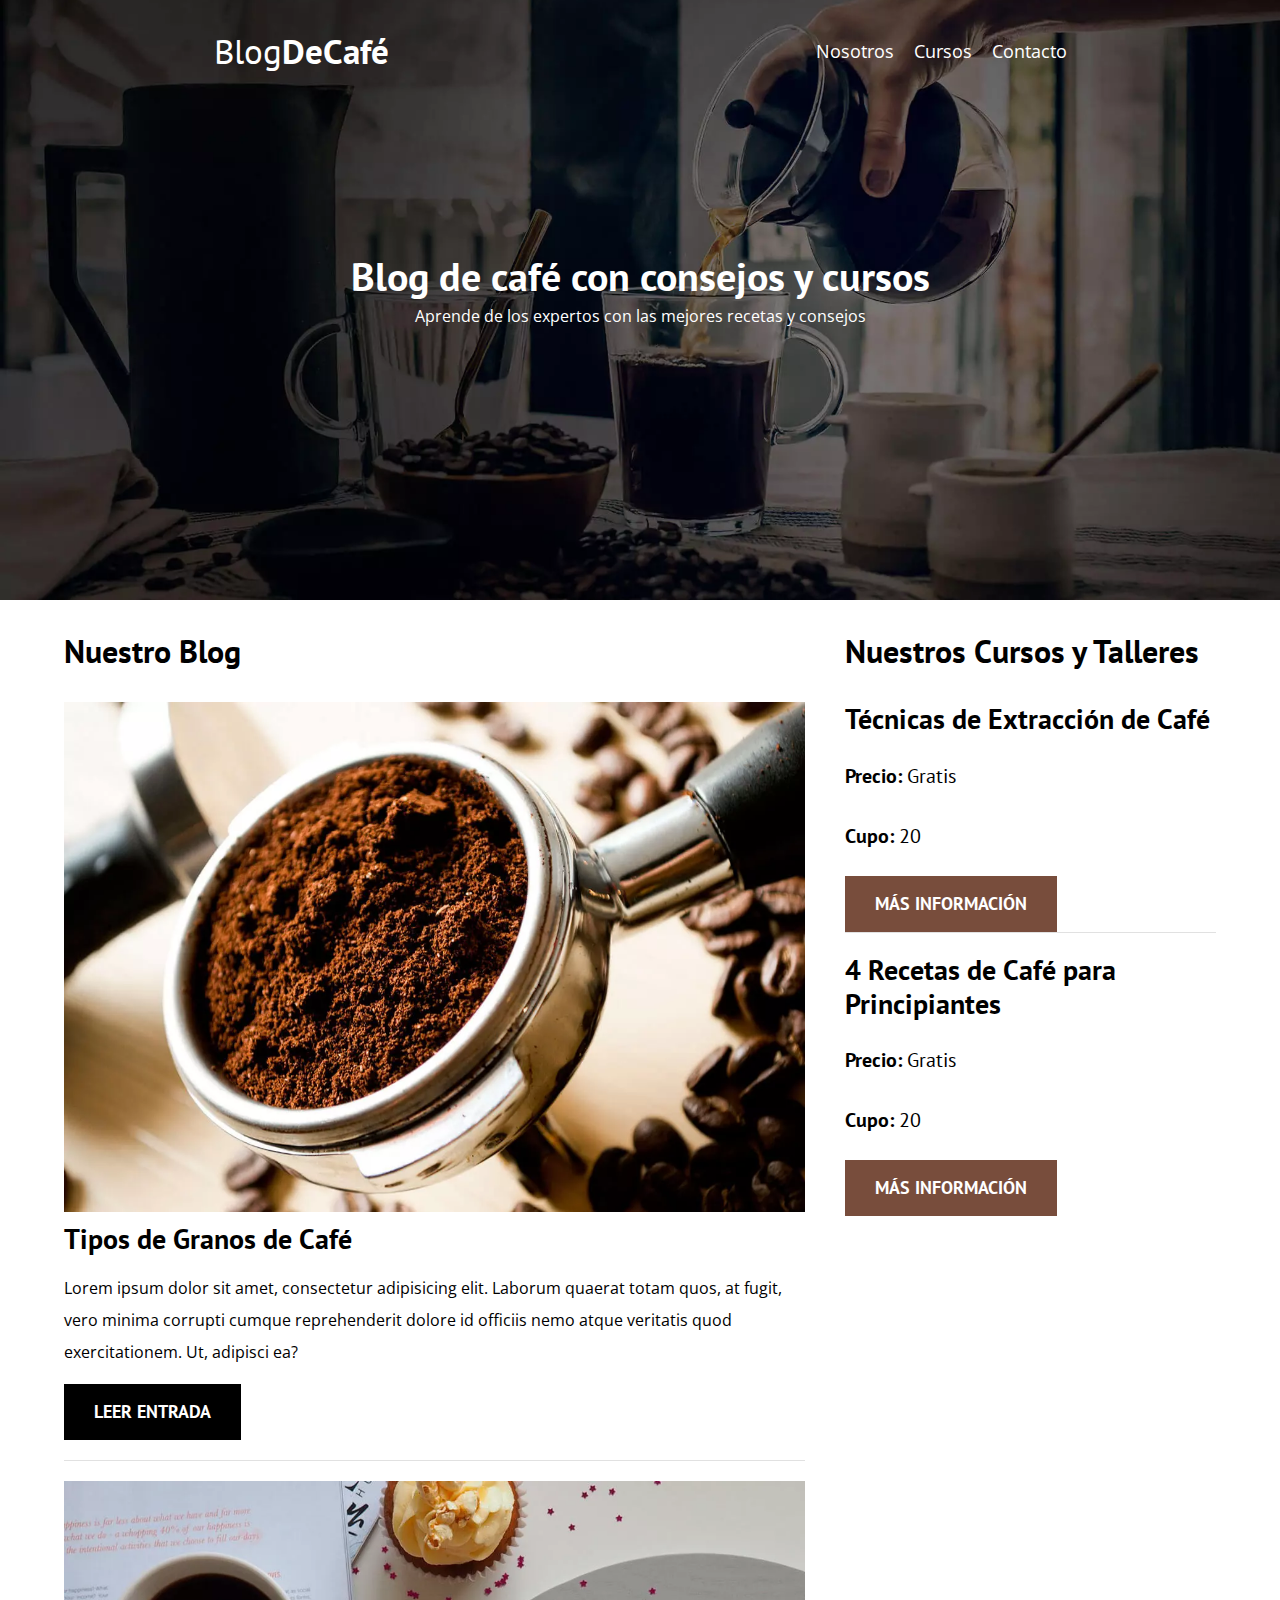
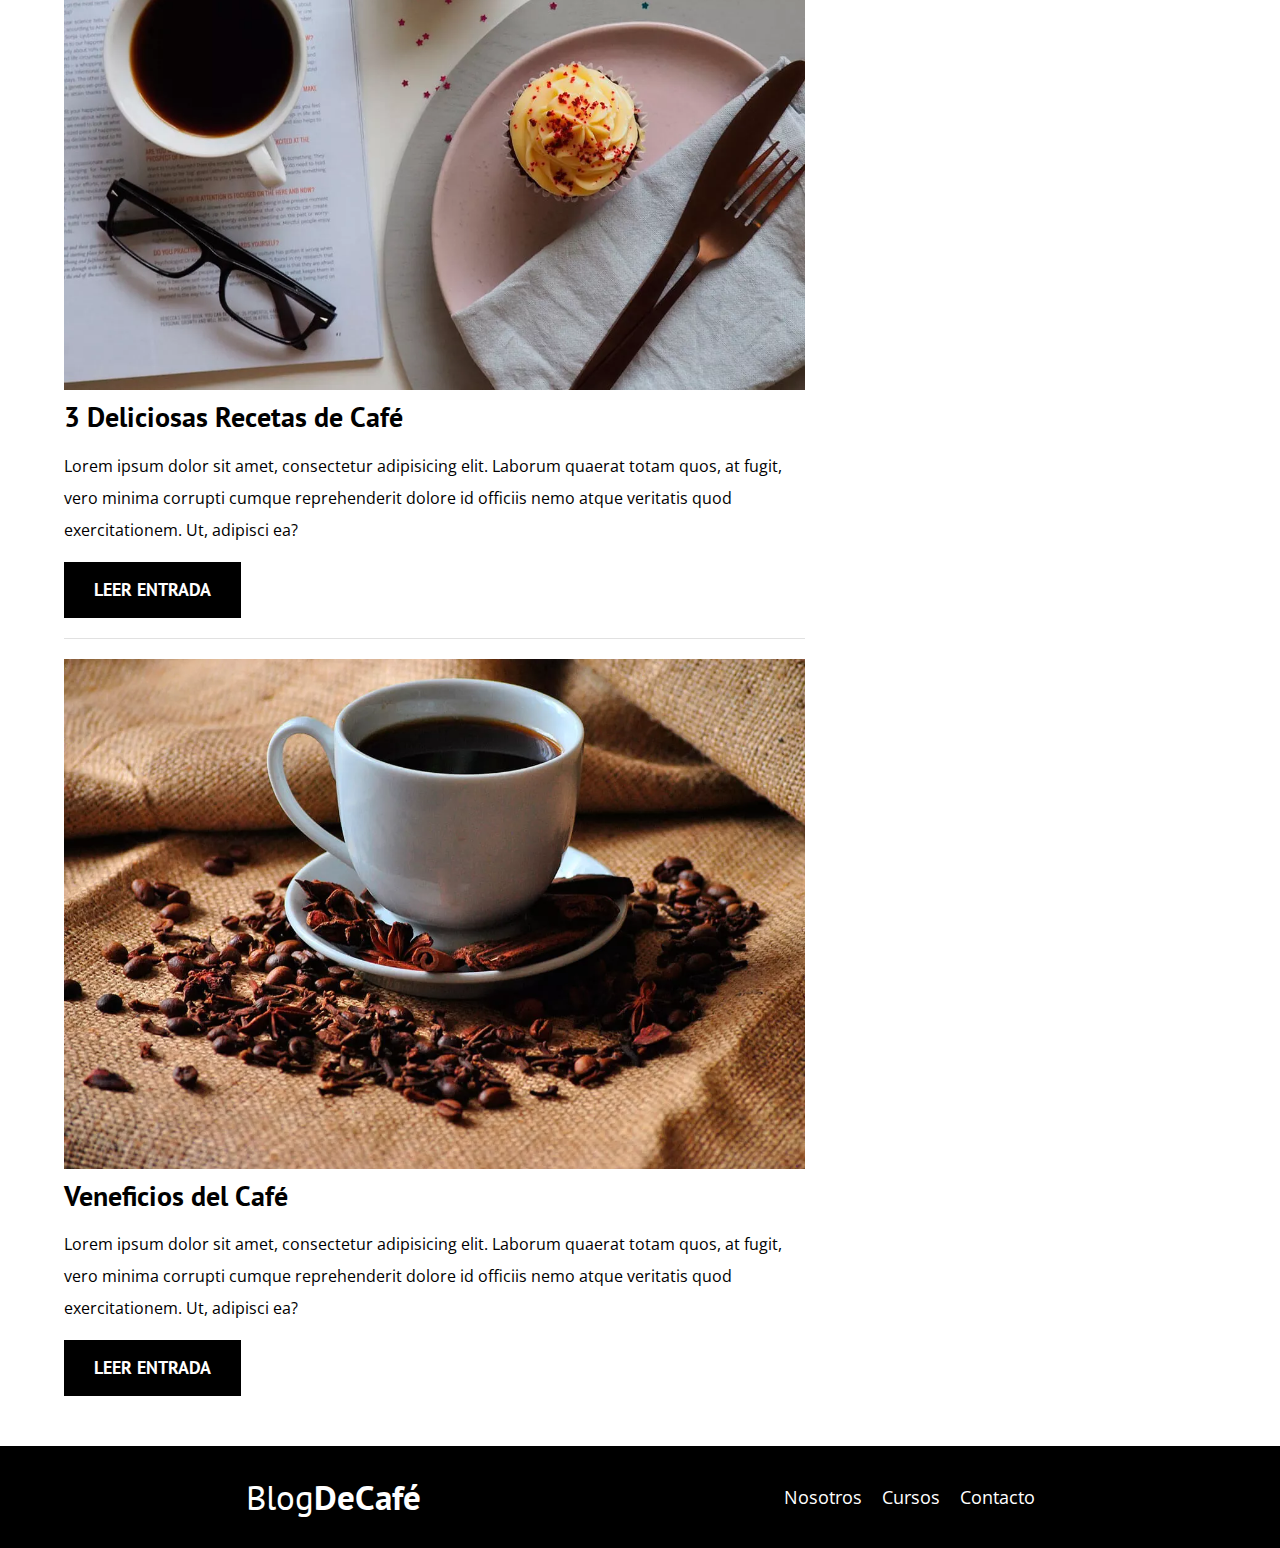
<file: index.html>
<!DOCTYPE html>
<html lang="en">
<head>
    <meta charset="UTF-8">
    <meta name="viewport" content="width=device-width, initial-scale=1.0">
    <title>BlogDeCafé</title>
    <meta name="description" content="Página web de blog de Café">
    
    <link rel="preconnect" href="https://fonts.googleapis.com">
    <link rel="preconnect" href="https://fonts.gstatic.com" crossorigin>

    <!-- Prefetch -->
     <link rel="prefetch" href="nosotros.html" as="document"> <!-- "Prefetch" Para cargar de primero la página 
                                                                   que más visitan los usuarios -->
    <!--Preload-->
    <link rel="preload" href="css/normalize.css" as="style"> 
    <link rel="stylesheet" href="./css/normalize.css"> <!-- "Preload" Para cargar los elementos que se 
                                                             necesiten que carguen inmediatamente -->
    <link rel="preload" href="https://fonts.googleapis.com/css2?family=Open+Sans:ital@0;1&family=PT+Sans:wght@400;700&display=swap" crossorigin="crossorigin" as="font">
    <link href="https://fonts.googleapis.com/css2?family=Open+Sans:ital@0;1&family=PT+Sans:wght@400;700&display=swap" rel="stylesheet">
    
    <link rel="preload" href="./css/styles.css" as="style">
    <link rel="stylesheet" href="./css/styles.css">
</head>
<body>
    
    <header class="header">

        <div class="contendor">

            <div class="barra">
                <a href="index.html" class="logo">
                    <h1 class="logo__nombre no-margin centrar-texto">Blog<span class="logo__bold">DeCafé</span></h1>
                </a>

                <nav class="navegacion">
                    <a href="nosotros.html" class="navegacion__enlace">Nosotros</a>
                    <a href="cursos.html" class="navegacion__enlace">Cursos</a>
                    <a href="contacto.html" class="navegacion__enlace">Contacto</a>
                </nav>

            </div>
        </div>

        <div class="header__texto">
            <h2 class="no-margin">Blog de café con consejos y cursos</h2>
            <p class="no-margin">Aprende de los expertos con las mejores recetas y consejos</p>
        </div>
    </header>

    <div class="contenedor contenido-principal">
        <main class="blog">
            <h3>Nuestro Blog</h3>

            <article class="entrada">
                <div class="entrada__imagen">
                    <picture>
                        <source loading="lazy" srcset="img/blog1.webp" type="image/webp">
                        <img loading="lazy" src="./img/blog1.jpg" alt="Imagen blog">
                    </picture>
                    
                </div>

                <div class="entrada__contenido">
                    <h4 class="no-margin">Tipos de Granos de Café</h4>
                    <p>Lorem ipsum dolor sit amet, consectetur adipisicing elit. Laborum quaerat totam quos, at fugit, vero minima corrupti cumque reprehenderit dolore id officiis nemo atque veritatis quod exercitationem. Ut, adipisci ea?</p>
                    <a href="entrada.html" class="boton boton--primario">Leer Entrada</a>
                </div>
            </article>

            <article class="entrada">
                <div class="entrada__imagen">
                    <picture>
                        <source loading="lazy" srcset="img/blog2.webp" type="image/webp">
                        <img loading="lazy" src="./img/blog2.jpg" alt="Imagen blog">
                    </picture>
                </div>

                <div class="entrada__contenido">
                    <h4 class="no-margin">3 Deliciosas Recetas de Café</h4>
                    <p>Lorem ipsum dolor sit amet, consectetur adipisicing elit. Laborum quaerat totam quos, at fugit, vero minima corrupti cumque reprehenderit dolore id officiis nemo atque veritatis quod exercitationem. Ut, adipisci ea?</p>
                    <a href="entrada.html" class="boton boton--primario">Leer Entrada</a>
                </div>
            </article>

            <article class="entrada">
                <div class="entrada__imagen">
                    <picture>
                        <source loading="lazy" srcset="img/blog3.webp" type="image/webp">
                        <img loading="lazy" src="./img/blog3.jpg" alt="Imagen blog">
                    </picture>
                </div>

                <div class="entrada__contenido">
                    <h4 class="no-margin">Veneficios del Café</h4>
                    <p>Lorem ipsum dolor sit amet, consectetur adipisicing elit. Laborum quaerat totam quos, at fugit, vero minima corrupti cumque reprehenderit dolore id officiis nemo atque veritatis quod exercitationem. Ut, adipisci ea?</p>
                    <a href="entrada.html" class="boton boton--primario">Leer Entrada</a>
                </div>
            </article>

        </main>
        <aside class="sidebar">
            <h3>Nuestros Cursos y Talleres</h3>

            <ul class="cursos no-padding">
                <li class="widget-curso">
                    <h4 class="no-margin">Técnicas de Extracción de Café</h4>
                    <p class="widget-curso__label">Precio: 
                        <span class="widget-curso__info">Gratis</span>
                    </p>
                    <p class="widget-curso__label">Cupo: 
                        <span class="widget-curso__info">20</span>
                    </p>
                    <a href="entrada.html" class="boton boton--secundario">Más Información</a>
                </li>

                <li class="widget-curso">
                    <h4 class="no-margin">4 Recetas de Café para Principiantes</h4>
                    <p class="widget-curso__label">Precio: 
                        <span class="widget-curso__info">Gratis</span>
                    </p>
                    <p class="widget-curso__label">Cupo: 
                        <span class="widget-curso__info">20</span>
                    </p>
                    <a href="entrada.html" class="boton boton--secundario">Más Información</a>
                </li>
                
            </ul>
        </aside>
    </div>

    <footer class="footer">
        <div class="contenedor">
            <div class="barra">
                <a href="index.html" class="logo">
                    <h1 class="logo__nombre no-margin centrar-texto">Blog<span class="logo__bold">DeCafé</span></h1>
                </a>
                <nav class="navegacion">
                    <a href="nosotros.html" class="navegacion__enlace">Nosotros</a>
                    <a href="cursos.html" class="navegacion__enlace">Cursos</a>
                    <a href="contacto.html" class="navegacion__enlace">Contacto</a>
                </nav>
            </div>
        </div>
    </footer>

    <script src="js/modernizr.js"></script>
</body>
</html>
</file>
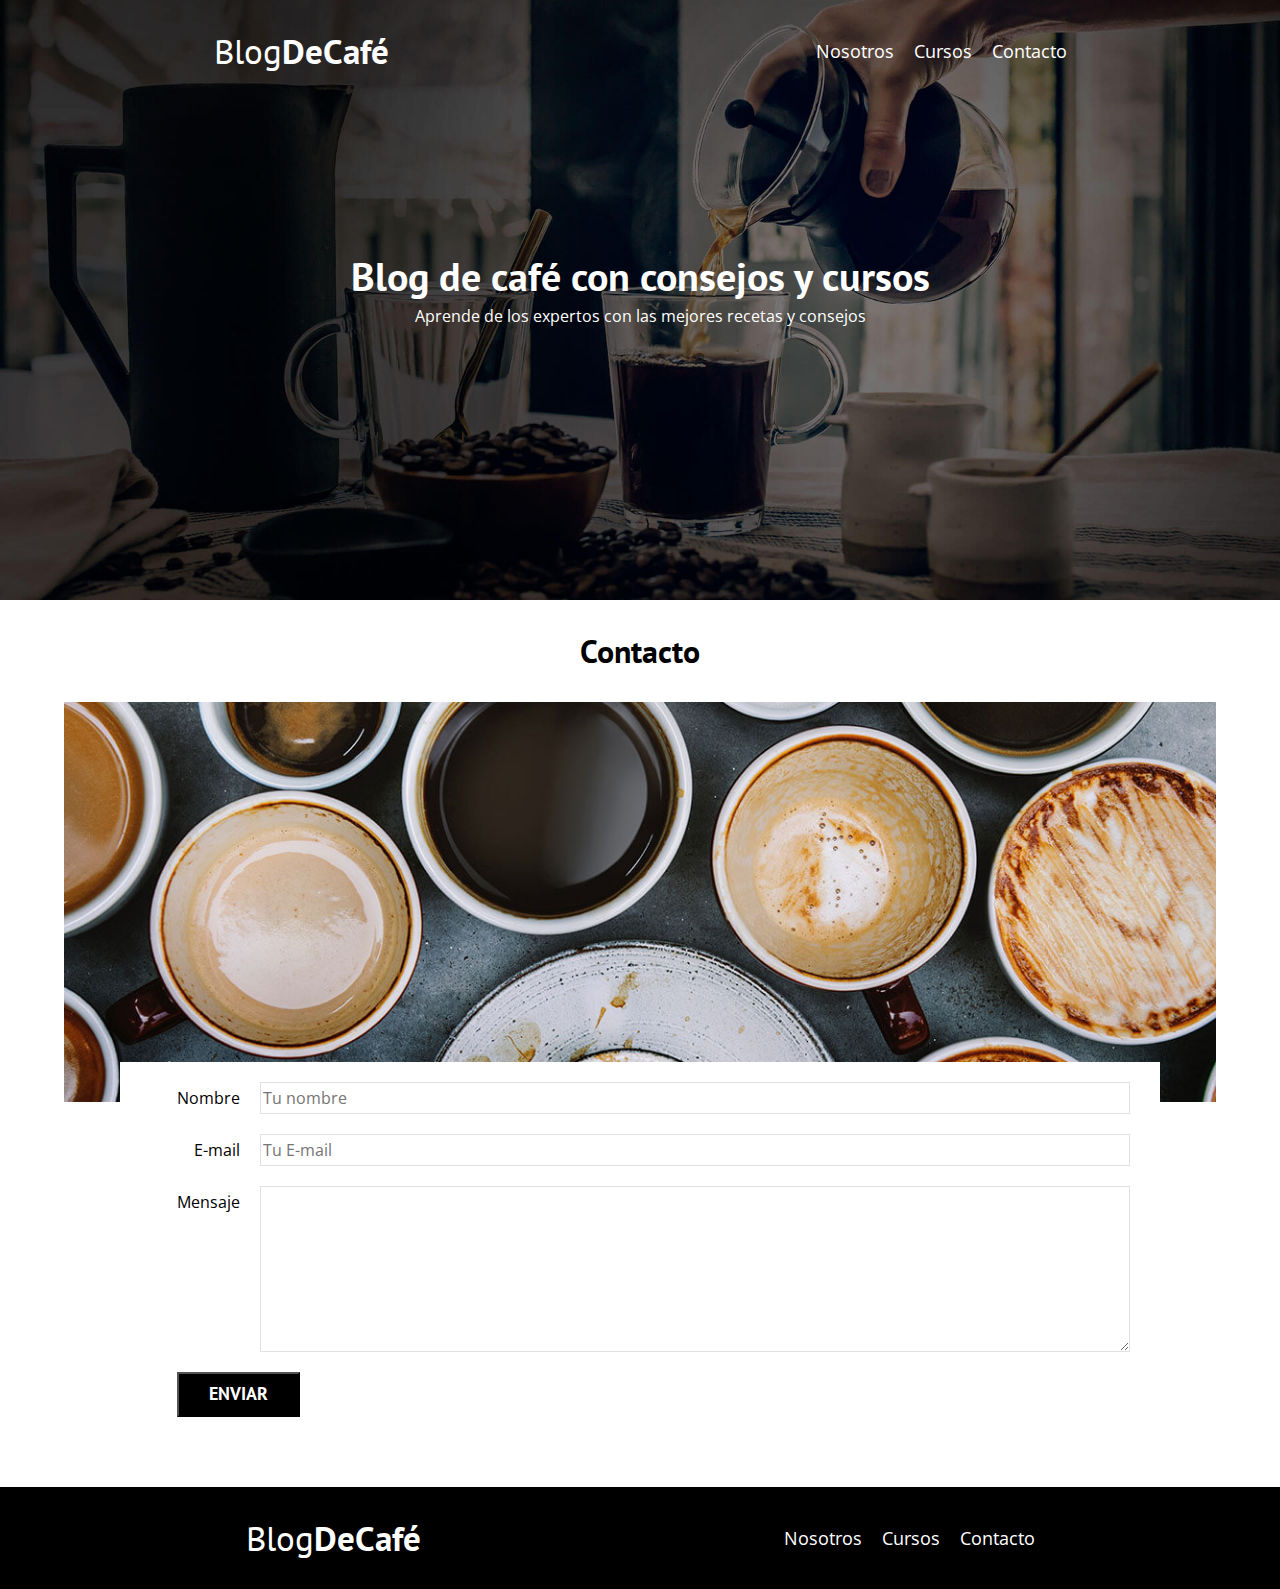
<file: contacto.html>
<!DOCTYPE html>
<html lang="en">
<head>
    <meta charset="UTF-8">
    <meta name="viewport" content="width=device-width, initial-scale=1.0">
    <title>BlogDeCafé</title>
    <link rel="stylesheet" href="./css/normalize.css">

    <link rel="preconnect" href="https://fonts.googleapis.com">
    <link rel="preconnect" href="https://fonts.gstatic.com" crossorigin>
    <link href="https://fonts.googleapis.com/css2?family=Open+Sans:ital@0;1&family=PT+Sans:wght@400;700&display=swap" rel="stylesheet">

    <link rel="stylesheet" href="./css/styles.css">
</head>

<body>
    
    <header class="header">

        <div class="contendor">

            <div class="barra">
                <a href="index.html" class="logo">
                    <h1 class="logo__nombre no-margin centrar-texto">Blog<span class="logo__bold">DeCafé</span></h1>
                </a>

                <nav class="navegacion">
                    <a href="nosotros.html" class="navegacion__enlace">Nosotros</a>
                    <a href="cursos.html" class="navegacion__enlace">Cursos</a>
                    <a href="contacto.html" class="navegacion__enlace">Contacto</a>
                </nav>

            </div>
        </div>

        <div class="header__texto">
            <h2 class="no-margin">Blog de café con consejos y cursos</h2>
            <p class="no-margin">Aprende de los expertos con las mejores recetas y consejos</p>
        </div>
    </header>

    <main class="contenedor">
        <h3 class="centrar-texto">Contacto</h3>

        <div class="contacto-background"></div>        

        <form class="formulario">
            <div class="campo">
                <label class="campo__label" for="nombre">Nombre</label>
                <input class="campo__field" 
                       type="text" 
                       placeholder="Tu nombre" 
                       id="nombre">
            </div>
            <div class="campo">
                <label class="campo__label" for="email">E-mail</label>
                <input class="campo__field"
                       type="email" 
                       placeholder="Tu E-mail" 
                       id="email">
            </div>
            <div class="campo">
                <label class="campo__label" for="mensaje">Mensaje</label>
                <textarea class="campo__field campo__field--textarea"
                          id="mensaje">                          
                </textarea>
            </div>

            <div class="campo">
                <input type="submit" 
                       value="Enviar" 
                       class="boton boton--primario boton-enviar">
            </div>
            
        </form>

    </main>

    <footer class="footer">
        <div class="contenedor">
            <div class="barra">
                <a href="index.html" class="logo">
                    <h1 class="logo__nombre no-margin centrar-texto">Blog<span class="logo__bold">DeCafé</span></h1>
                </a>
                <nav class="navegacion">
                    <a href="nosotros.html" class="navegacion__enlace">Nosotros</a>
                    <a href="cursos.html" class="navegacion__enlace">Cursos</a>
                    <a href="contacto.html" class="navegacion__enlace">Contacto</a>
                </nav>
            </div>
        </div>
    </footer>

</body>
</file>
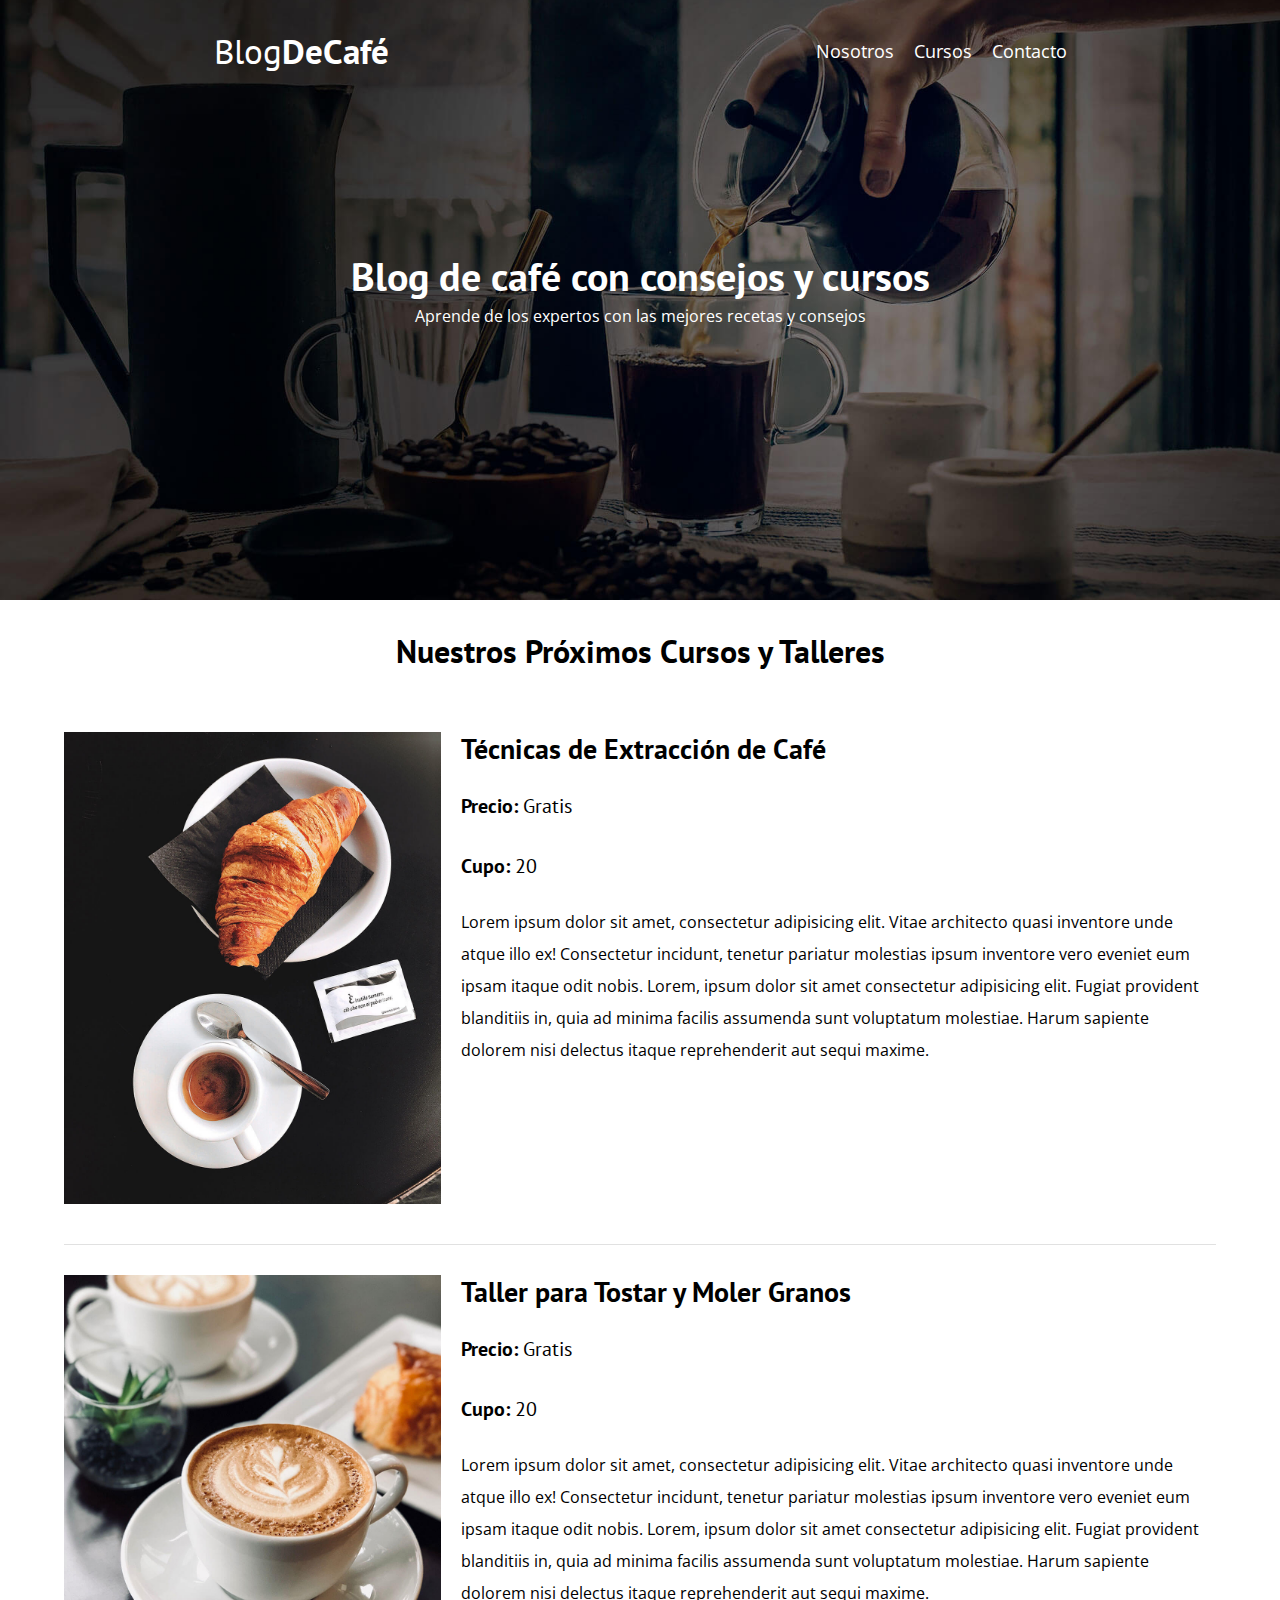
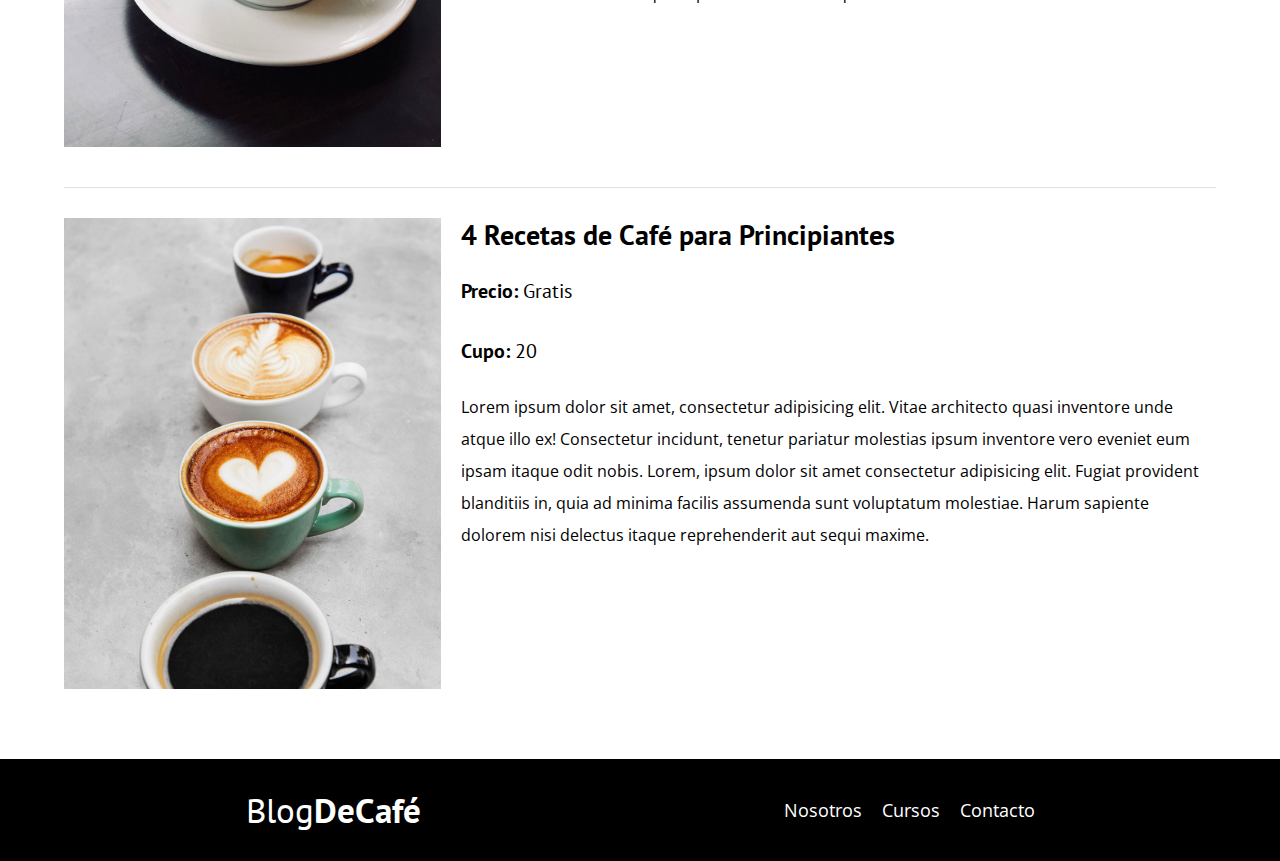
<file: cursos.html>
<!DOCTYPE html>
<html lang="en">
<head>
    <meta charset="UTF-8">
    <meta name="viewport" content="width=device-width, initial-scale=1.0">
    <title>BlogDeCafé</title>
    <link rel="stylesheet" href="./css/normalize.css">

    <link rel="preconnect" href="https://fonts.googleapis.com">
    <link rel="preconnect" href="https://fonts.gstatic.com" crossorigin>
    <link href="https://fonts.googleapis.com/css2?family=Open+Sans:ital@0;1&family=PT+Sans:wght@400;700&display=swap" rel="stylesheet">

    <link rel="stylesheet" href="./css/styles.css">
</head>

<body>
    
    <header class="header">

        <div class="contendor">

            <div class="barra">
                <a href="index.html" class="logo">
                    <h1 class="logo__nombre no-margin centrar-texto">Blog<span class="logo__bold">DeCafé</span></h1>
                </a>

                <nav class="navegacion">
                    <a href="nosotros.html" class="navegacion__enlace">Nosotros</a>
                    <a href="cursos.html" class="navegacion__enlace">Cursos</a>
                    <a href="contacto.html" class="navegacion__enlace">Contacto</a>
                </nav>

            </div>
        </div>

        <div class="header__texto">
            <h2 class="no-margin">Blog de café con consejos y cursos</h2>
            <p class="no-margin">Aprende de los expertos con las mejores recetas y consejos</p>
        </div>
    </header>

    <main class="contenedor">
        <h3 class="centrar-texto">Nuestros Próximos Cursos y Talleres</h3>

        <div class="curso">
            <div class="curso__imagen">
                <img src="./img/curso1.jpg" alt="Imagen Curso3">
            </div>
            
            <div class="curso__informacion">
                <h4 class="no-margin">Técnicas de Extracción de Café</h4>
                <p class="curso__label">Precio: 
                    <span class="curso__info">Gratis</span>
                </p>
                <p class="widget-curso__label">Cupo: 
                    <span class="curso__info">20</span>
                </p>
                <p class="curso__descripcion">
                    Lorem ipsum dolor sit amet, consectetur adipisicing elit. Vitae architecto quasi inventore unde atque illo ex! Consectetur incidunt, tenetur pariatur molestias ipsum inventore vero eveniet eum ipsam itaque odit nobis. Lorem, ipsum dolor sit amet consectetur adipisicing elit. Fugiat provident blanditiis in, quia ad minima facilis assumenda sunt voluptatum molestiae. Harum sapiente dolorem nisi delectus itaque reprehenderit aut sequi maxime.
                </p>
            </div> <!-- Cierre curso información -->
        </div> <!-- Cierre curso -->

        <div class="curso">
            <div class="curso__imagen">
                <img src="./img/curso2.jpg" alt="Imagen Curso3">
            </div>
            
            <div class="curso__informacion">
                <h4 class="no-margin">Taller para Tostar y Moler Granos</h4>
                <p class="curso__label">Precio: 
                    <span class="curso__info">Gratis</span>
                </p>
                <p class="widget-curso__label">Cupo: 
                    <span class="curso__info">20</span>
                </p>
                <p class="curso__descripcion">
                    Lorem ipsum dolor sit amet, consectetur adipisicing elit. Vitae architecto quasi inventore unde atque illo ex! Consectetur incidunt, tenetur pariatur molestias ipsum inventore vero eveniet eum ipsam itaque odit nobis. Lorem, ipsum dolor sit amet consectetur adipisicing elit. Fugiat provident blanditiis in, quia ad minima facilis assumenda sunt voluptatum molestiae. Harum sapiente dolorem nisi delectus itaque reprehenderit aut sequi maxime.
                </p>
            </div> <!-- Cierre curso información -->
        </div> <!-- Cierre curso -->

        <div class="curso">
            <div class="curso__imagen">
                <img src="./img/curso3.jpg" alt="Imagen Curso3">
            </div>
            
            <div class="curso__informacion">
                <h4 class="no-margin">4 Recetas de Café para Principiantes</h4>
                <p class="curso__label">Precio: 
                    <span class="curso__info">Gratis</span>
                </p>
                <p class="widget-curso__label">Cupo: 
                    <span class="curso__info">20</span>
                </p>
                <p class="curso__descripcion">
                    Lorem ipsum dolor sit amet, consectetur adipisicing elit. Vitae architecto quasi inventore unde atque illo ex! Consectetur incidunt, tenetur pariatur molestias ipsum inventore vero eveniet eum ipsam itaque odit nobis. Lorem, ipsum dolor sit amet consectetur adipisicing elit. Fugiat provident blanditiis in, quia ad minima facilis assumenda sunt voluptatum molestiae. Harum sapiente dolorem nisi delectus itaque reprehenderit aut sequi maxime.
                </p>
            </div> <!-- Cierre curso información -->
        </div> <!-- Cierre curso -->
        
    </main>

    <footer class="footer">
        <div class="contenedor">
            <div class="barra">
                <a href="index.html" class="logo">
                    <h1 class="logo__nombre no-margin centrar-texto">Blog<span class="logo__bold">DeCafé</span></h1>
                </a>
                <nav class="navegacion">
                    <a href="nosotros.html" class="navegacion__enlace">Nosotros</a>
                    <a href="cursos.html" class="navegacion__enlace">Cursos</a>
                    <a href="contacto.html" class="navegacion__enlace">Contacto</a>
                </nav>
            </div>
        </div>
    </footer>

</body>
</file>
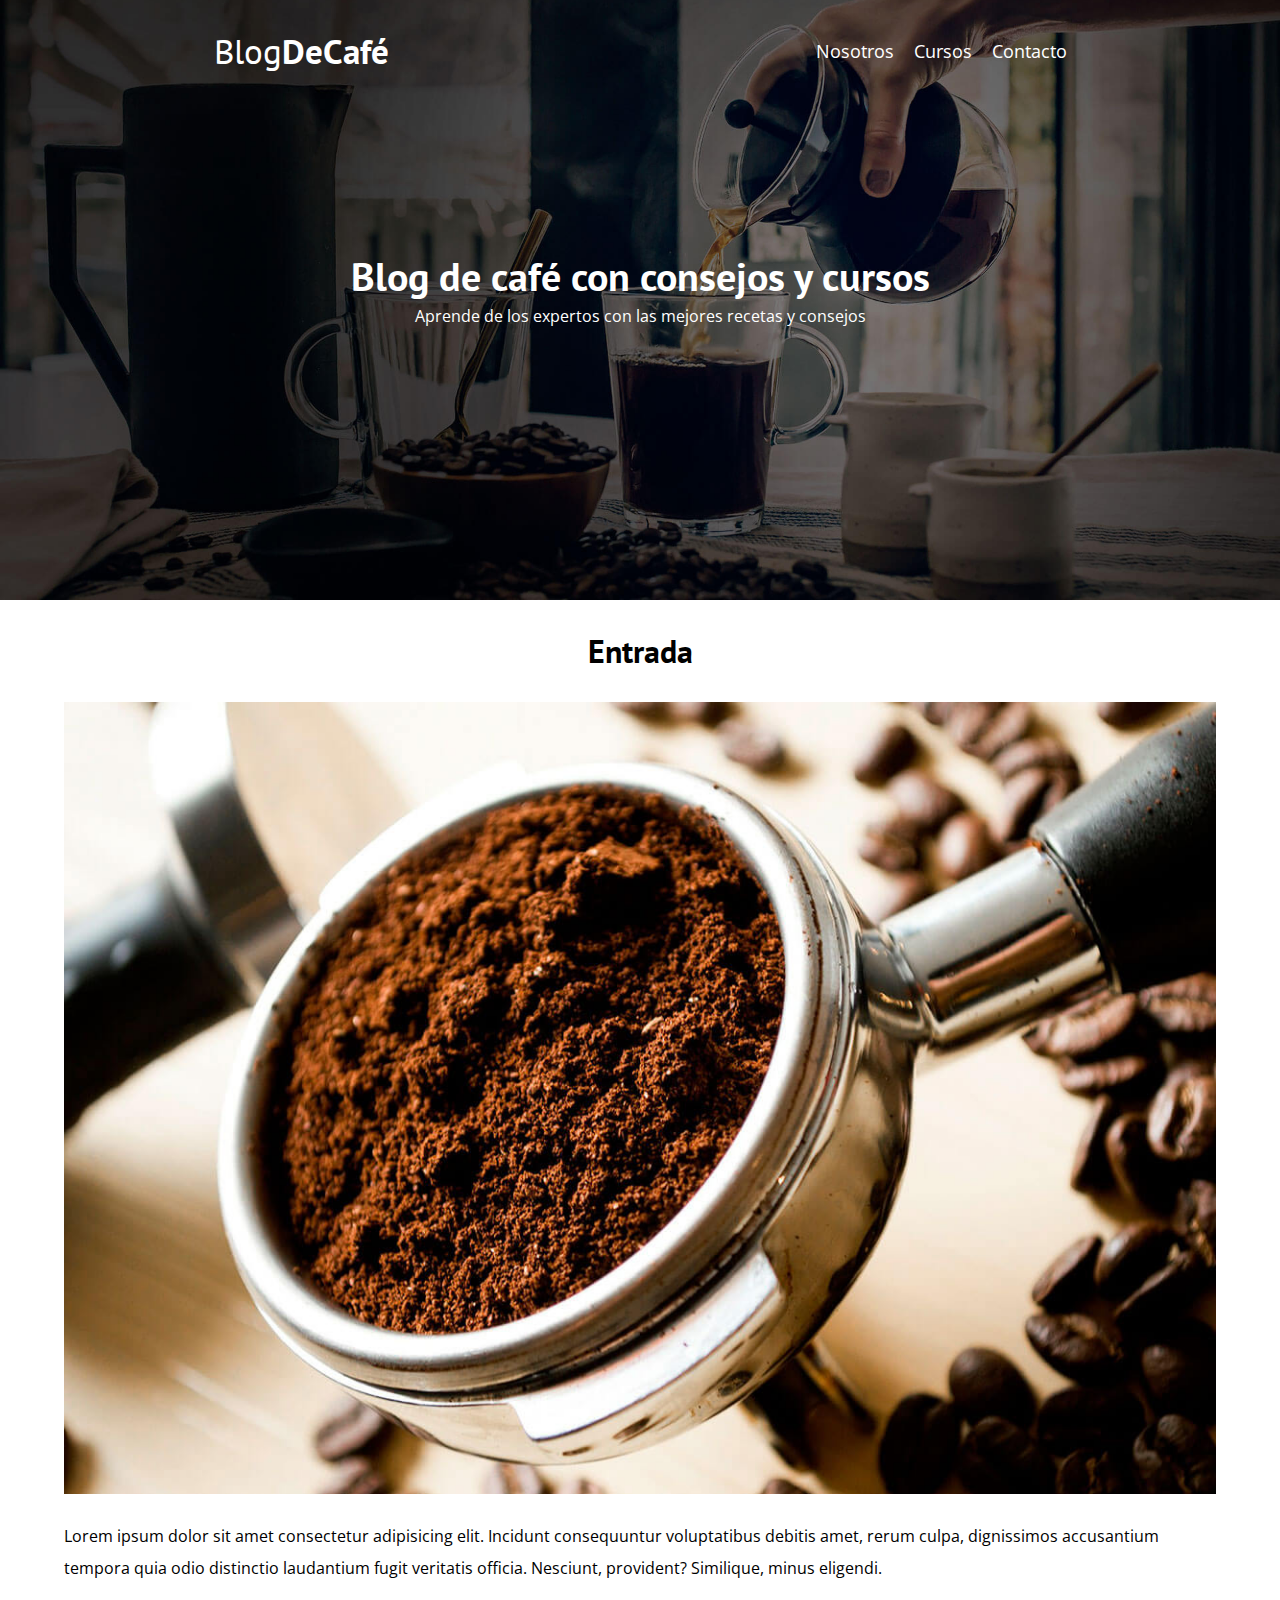
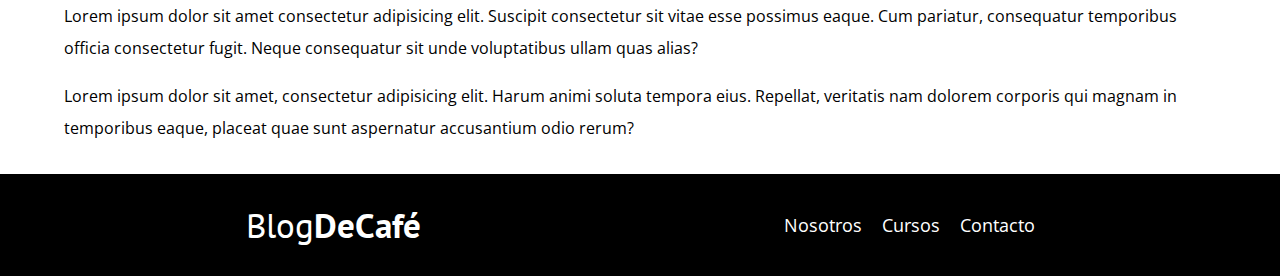
<file: entrada.html>
<!DOCTYPE html>
<html lang="en">
<head>
    <meta charset="UTF-8">
    <meta name="viewport" content="width=device-width, initial-scale=1.0">
    <title>BlogDeCafé</title>
    <link rel="stylesheet" href="./css/normalize.css">

    <link rel="preconnect" href="https://fonts.googleapis.com">
    <link rel="preconnect" href="https://fonts.gstatic.com" crossorigin>
    <link href="https://fonts.googleapis.com/css2?family=Open+Sans:ital@0;1&family=PT+Sans:wght@400;700&display=swap" rel="stylesheet">

    <link rel="stylesheet" href="./css/styles.css">
</head>

<body>
    
    <header class="header">

        <div class="contendor">

            <div class="barra">
                <a href="index.html" class="logo">
                    <h1 class="logo__nombre no-margin centrar-texto">Blog<span class="logo__bold">DeCafé</span></h1>
                </a>

                <nav class="navegacion">
                    <a href="nosotros.html" class="navegacion__enlace">Nosotros</a>
                    <a href="cursos.html" class="navegacion__enlace">Cursos</a>
                    <a href="contacto.html" class="navegacion__enlace">Contacto</a>
                </nav>

            </div>
        </div>

        <div class="header__texto">
            <h2 class="no-margin">Blog de café con consejos y cursos</h2>
            <p class="no-margin">Aprende de los expertos con las mejores recetas y consejos</p>
        </div>
    </header>

    <main class="contenedor">
        <h3 class="centrar-texto">Entrada</h3>

        <img src="./img/blog1.jpg" alt="imagen blog1">
        <p>
            Lorem ipsum dolor sit amet consectetur adipisicing elit. Incidunt consequuntur voluptatibus debitis amet, rerum culpa, dignissimos accusantium tempora quia odio distinctio laudantium fugit veritatis officia. Nesciunt, provident? Similique, minus eligendi.
        </p>
        <p>
            Lorem ipsum dolor sit amet consectetur adipisicing elit. Suscipit consectetur sit vitae esse possimus eaque. Cum pariatur, consequatur temporibus officia consectetur fugit. Neque consequatur sit unde voluptatibus ullam quas alias?
        </p>
        <p>
            Lorem ipsum dolor sit amet, consectetur adipisicing elit. Harum animi soluta tempora eius. Repellat, veritatis nam dolorem corporis qui magnam in temporibus eaque, placeat quae sunt aspernatur accusantium odio rerum?
        </p>
    </main>

    <footer class="footer">
        <div class="contenedor">
            <div class="barra">
                <a href="index.html" class="logo">
                    <h1 class="logo__nombre no-margin centrar-texto">Blog<span class="logo__bold">DeCafé</span></h1>
                </a>
                <nav class="navegacion">
                    <a href="nosotros.html" class="navegacion__enlace">Nosotros</a>
                    <a href="cursos.html" class="navegacion__enlace">Cursos</a>
                    <a href="contacto.html" class="navegacion__enlace">Contacto</a>
                </nav>
            </div>
        </div>
    </footer>

</body>
</file>
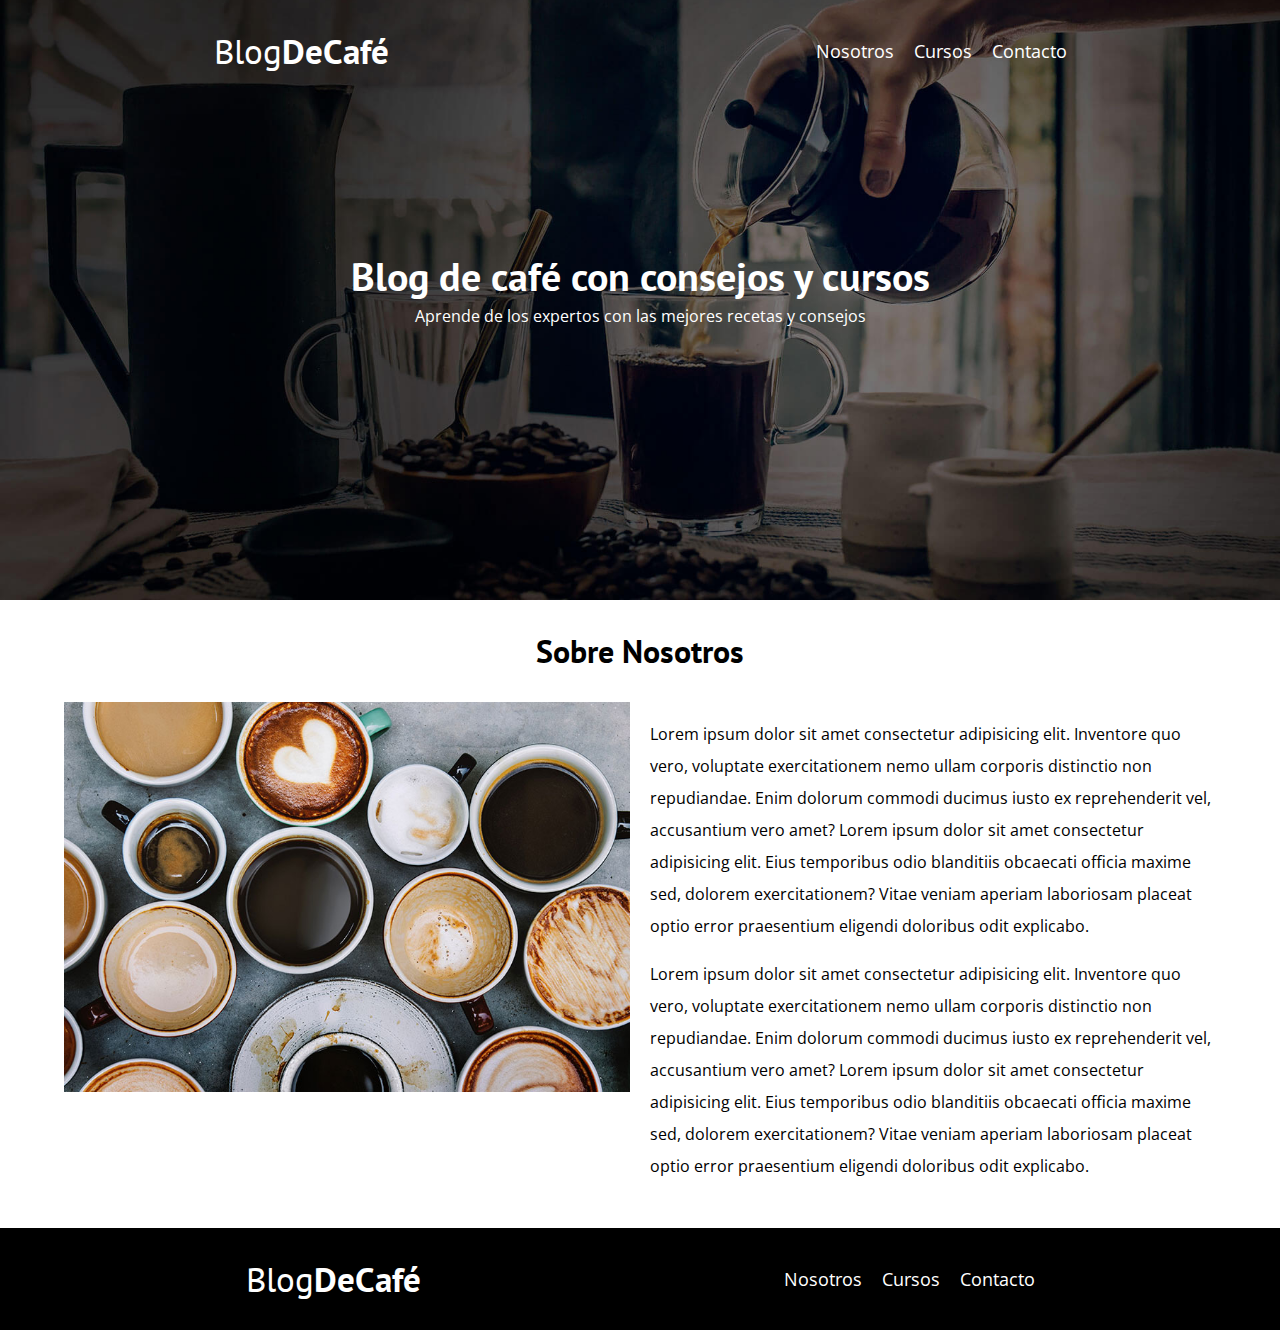
<file: nosotros.html>
<!DOCTYPE html>
<html lang="en">
<head>
    <meta charset="UTF-8">
    <meta name="viewport" content="width=device-width, initial-scale=1.0">
    <title>BlogDeCafé</title>
    <link rel="stylesheet" href="./css/normalize.css">

    <link rel="preconnect" href="https://fonts.googleapis.com">
    <link rel="preconnect" href="https://fonts.gstatic.com" crossorigin>
    <link href="https://fonts.googleapis.com/css2?family=Open+Sans:ital@0;1&family=PT+Sans:wght@400;700&display=swap" rel="stylesheet">

    <link rel="stylesheet" href="./css/styles.css">
</head>

<body>
    
    <header class="header">

        <div class="contendor">

            <div class="barra">
                <a href="index.html" class="logo">
                    <h1 class="logo__nombre no-margin centrar-texto">Blog<span class="logo__bold">DeCafé</span></h1>
                </a>

                <nav class="navegacion">
                    <a href="nosotros.html" class="navegacion__enlace">Nosotros</a>
                    <a href="cursos.html" class="navegacion__enlace">Cursos</a>
                    <a href="contacto.html" class="navegacion__enlace">Contacto</a>
                </nav>

            </div>
        </div>

        <div class="header__texto">
            <h2 class="no-margin">Blog de café con consejos y cursos</h2>
            <p class="no-margin">Aprende de los expertos con las mejores recetas y consejos</p>
        </div>
    </header>

    <main class="contenedor">
        <h3 class="centrar-texto">Sobre Nosotros</h3>

        <div class="sobre-nosotros">
            <div class="sobre-nosotros__imagen">
                <img src="img/nosotros.jpg" alt="imagen nosotros">
            </div>

            <div class="sobre-nosotros__texto">
                <p>Lorem ipsum dolor sit amet consectetur adipisicing elit. Inventore quo vero, voluptate exercitationem nemo ullam corporis distinctio non repudiandae. Enim dolorum commodi ducimus iusto ex reprehenderit vel, accusantium vero amet? Lorem ipsum dolor sit amet consectetur adipisicing elit. Eius temporibus odio blanditiis obcaecati officia maxime sed, dolorem exercitationem? Vitae veniam aperiam laboriosam placeat optio error praesentium eligendi doloribus odit explicabo.</p>

                <p>Lorem ipsum dolor sit amet consectetur adipisicing elit. Inventore quo vero, voluptate exercitationem nemo ullam corporis distinctio non repudiandae. Enim dolorum commodi ducimus iusto ex reprehenderit vel, accusantium vero amet? Lorem ipsum dolor sit amet consectetur adipisicing elit. Eius temporibus odio blanditiis obcaecati officia maxime sed, dolorem exercitationem? Vitae veniam aperiam laboriosam placeat optio error praesentium eligendi doloribus odit explicabo.</p>
            </div>
        </div>
    </main>

    <footer class="footer">
        <div class="contenedor">
            <div class="barra">
                <a href="index.html" class="logo">
                    <h1 class="logo__nombre no-margin centrar-texto">Blog<span class="logo__bold">DeCafé</span></h1>
                </a>
                <nav class="navegacion">
                    <a href="nosotros.html" class="navegacion__enlace">Nosotros</a>
                    <a href="cursos.html" class="navegacion__enlace">Cursos</a>
                    <a href="contacto.html" class="navegacion__enlace">Contacto</a>
                </nav>
            </div>
        </div>
    </footer>

</body>
</file>
<file: css/styles.css>
:root{
    --fuente-Heading: 'PT Sans', sans-serif;
    --fente-Parrafos: 'Open Sans', sans-serif;

    --primario: #784D3C;     
    --gris: #e1e1e1;
    --blanco: #ffffff;
    --negro: #000000;
}
html{
    box-sizing: border-box;
    font-size: 62.5%;
}
*, *:before *:after{
    box-sizing: inherit;
}

body{
    font-family: var(--fente-Parrafos);
    font-size: 1.6rem;
    line-height: 2; 
}

/* Globales */
.contenedor{
    /* max-width: 120rem; ----Tambien se puede 
      width: 90%;             de esta forma */    
    width: min(90%, 120rem);
    margin: 0 auto;
}
a{
    text-decoration: none;
}
h1, h2, h3, h4{
    font-family: var(--fuente-Heading);
    line-height: 1.2;
}
h1{
    font-size: 4.8rem;
}
h2{
    font-size: 4rem;
}
h3{
    font-size: 3.2rem;
}
h4{
    font-size: 2.8rem;
}
img{
    max-width: 100%;
}

/* Utilidades */
.no-margin{
    margin: 0;
}
.no-padding{
    padding: 0;
}
.centrar-texto{
    text-align: center;
}

/* Header */
.webp .header{
    background-image: url(../img/banner.webp);    
}
.no-webp .header{
    background-image: url(../img/banner.jpg);
}
.header{
    background-image: url(../img/banner.jpg);
    height: 60rem;
    background-repeat: no-repeat;
    background-size: cover;
    background-position: center center;      
}
.header__texto{
    text-align: center;
    color: var(--blanco);
    margin-top: 5rem;
}
@media (min-width: 768px){
    .header__texto{
        margin-top: 15rem;
    }
}
@media (min-width: 768px){
    .barra{             
        display: flex;
        justify-content: space-around;
        align-items: center;        
    }
}
.logo{
    color: var(--blanco);
}
.logo__nombre{
    font-weight: 400;
}
.logo__bold{
    font-weight: 700;
}
@media (min-width: 768px){
    .navegacion{
        display: flex;
        gap: 2rem;
    }
}
.navegacion__enlace{
    display: block;
    text-align: center;
    font-size: 1.8rem;
    color: var(--blanco);
}
@media (min-width: 768px){
    .contenido-principal{
        display: grid;
        grid-template-columns: 2fr 1fr;
        column-gap: 4rem;
    }
}
.entrada{
    border-bottom: 1px solid var(--gris);
    margin-bottom: 2rem;
}
.entrada:last-of-type{
    border: none;
    margin-bottom: 0;
}
.boton{
    display: block;
    font-family: var(--fuente-Heading);
    color: var(--blanco);
    text-align: center;
    padding: 1rem 3rem;
    font-size: 1.8rem;
    text-transform: uppercase;
    font-weight: 700;
}

.boton:hover{
    cursor: pointer;
}
@media (min-width: 768px){
    .boton{
        display: inline-block;
    }
}
.boton--primario{
    background-color: var(--negro);
    margin-bottom: 2rem;
}
.boton--secundario{
    background-color: var(--primario);
}
.cursos{
    list-style: none;
}
.widget-curso{
    border-bottom: 1px solid var(--gris);  
    margin-bottom: 2rem;  
}
.widget-curso:last-of-type{
    border: none;
    margin-bottom: 0;
}
.widget-curso__label{
    font-family: var(--fuente-Heading);
    font-weight: bold;
}
.widget-curso__info{
    font-weight: normal;
}
.widget-curso__label,
.widget-curso__info{
    font-size: 2rem;
}

.footer{
    background-color: var(--negro);
    margin-top: 3rem;

}
.logo__nombre{
    font-size: 3.5rem;
    padding: 3rem 0;
}

/* Sobre nosotros */
@media (min-width: 768px) {
    .sobre-nosotros{
        display: grid;
        grid-template-columns: repeat(2, 1fr);
        gap: 2rem;
    }
    /* .sobre-nosotros{
        display: flex;
        gap: 2rem;
    } 
    .sobre-nosotros__imagen,
    .sobre-nosotros__texto{
        flex-basis: 50%;
    } 
    .sobre-nosotros__imagen{
        flex: 2;
    }
    .sobre-nosotros__texto{
        flex: 1;
    }   */
}

/* Cursos */
.curso{
    padding: 3rem 0;
    border-bottom: 1px solid var(--gris);
}
@media (min-width: 768px) {
    .curso{
        display: grid;
        grid-template-columns: 1fr 2fr;
        column-gap: 2rem;
    }
}
.curso:last-of-type{
    border: none;
}
.curso__label{
    font-family: var(--fuente-Heading);
    font-weight: bold;
}
.curso__info{
    font-weight: normal;
}
.curso__label,
.curso__info{
    font-size: 2rem;
}

/* Contacto */
.contacto-background{
    background-image: url(../img/contacto.jpg);
    height: 40rem;
    background-repeat: no-repeat;
    background-size: cover;
}

.formulario{     
    background-color: var(--blanco);
    width: 85%;
    margin: -4rem auto 0 auto;
    padding: 2rem 3rem;
}
.campo{
    display: flex;
    margin-bottom: 2rem;
    gap: 2rem;
}
.boton-enviar{
    margin-bottom: 0;
    margin-left: 2.7rem;    
}
.campo__label{
    flex: 0 0 9rem;  /* No se hace mas pequeño - tampoco mas grande - pero tu tamaño fijo es de "9rem;" */
    text-align: right;
}
.campo__field{
    flex: 1;   /* Para que se extienda cada uno de los elementos */
    border: 1px solid var(--gris);
}
.campo__field--textarea{
    height: 160px;
}
</file>
